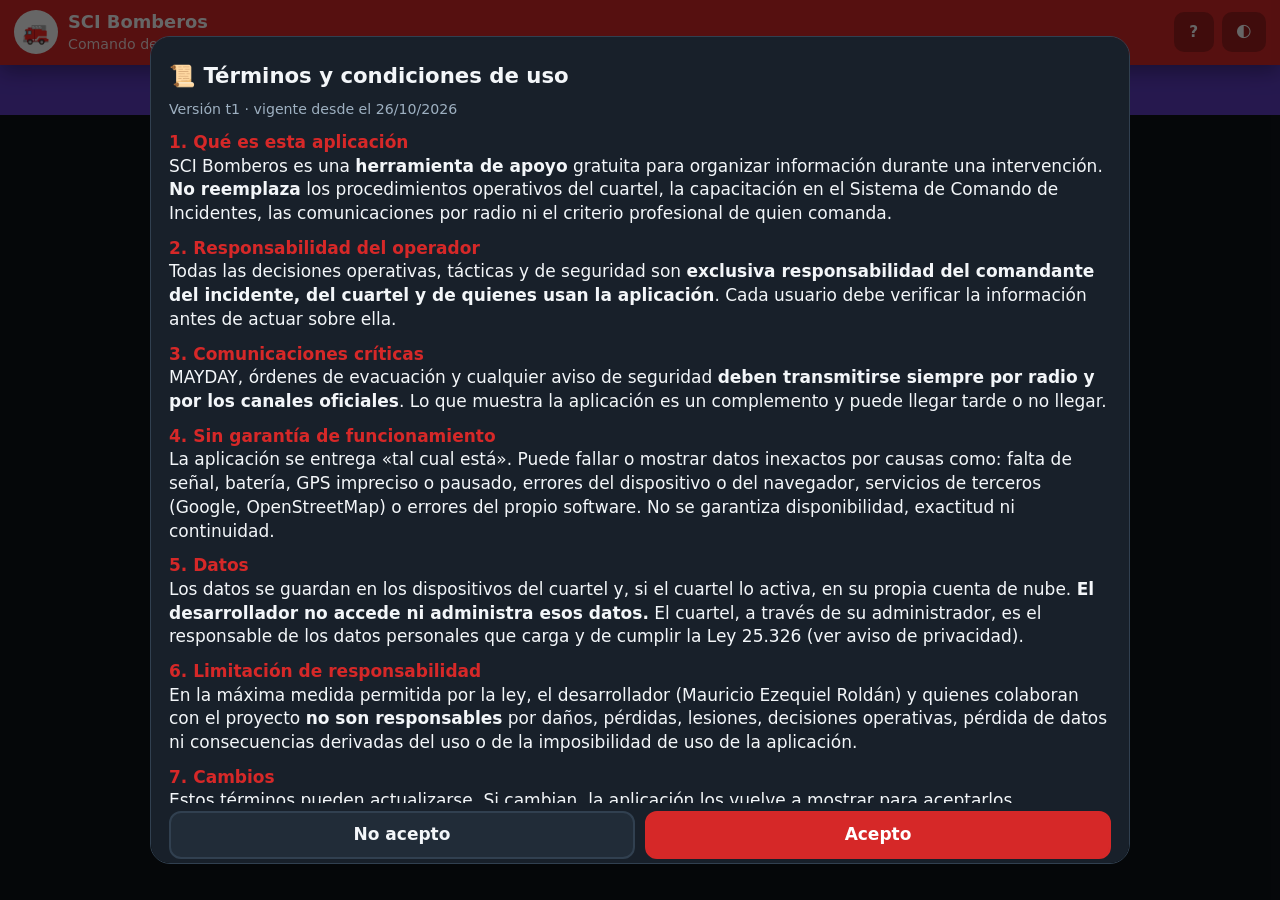
<file: index.html>
<!DOCTYPE html>
<html lang="es-AR" data-theme="dark">
<head>
<meta charset="utf-8">
<title>SCI Bomberos – Comando de Incidentes</title>
<meta name="viewport" content="width=device-width,initial-scale=1,viewport-fit=cover">
<meta name="description" content="Tablero de comando de incidentes para cuarteles de bomberos: operaciones, equipos con QR, croquis y PDF. Funciona sin señal.">
<meta name="theme-color" content="#d62828">
<meta name="apple-mobile-web-app-capable" content="yes">
<meta name="mobile-web-app-capable" content="yes">
<meta name="apple-mobile-web-app-title" content="SCI Bomberos">
<link rel="manifest" href="manifest.webmanifest">
<link rel="icon" href="icons/icon-192.png">
<link rel="apple-touch-icon" href="icons/icon-192.png">
<link rel="stylesheet" href="css/app.css">
</head>
<body>
<div id="app"></div>
<div id="modal" class="hidden" role="dialog" aria-modal="true"></div>
<div id="toast" class="hidden" role="status" aria-live="polite"></div>
<noscript>Esta aplicación necesita JavaScript.</noscript>
<script src="js/pdf.js"></script>
<script src="js/report.js"></script>
<script src="js/geo.js"></script>
<script src="js/qr.js"></script>
<script src="js/map.js"></script>
<script src="js/core.js"></script>
<script src="js/fb.js"></script>
<script src="js/cuartel.js"></script>
<script src="js/op.js"></script>
<script src="js/extras.js"></script>
<script src="js/general.js"></script>
<script src="js/equipos.js"></script>
<script src="js/envio.js"></script>
<script src="js/team.js"></script>
<script src="js/demo.js"></script>
<script src="js/main.js"></script>
<script src="js/beta.js"></script>
<script src="js/croquis-mapa.js"></script>
<script src="js/nube.js"></script>
<script src="js/alarma.js"></script>
<script src="js/tgvivo.js"></script>
<script src="js/fbvivo.js"></script>
</body>
</html>
</file>
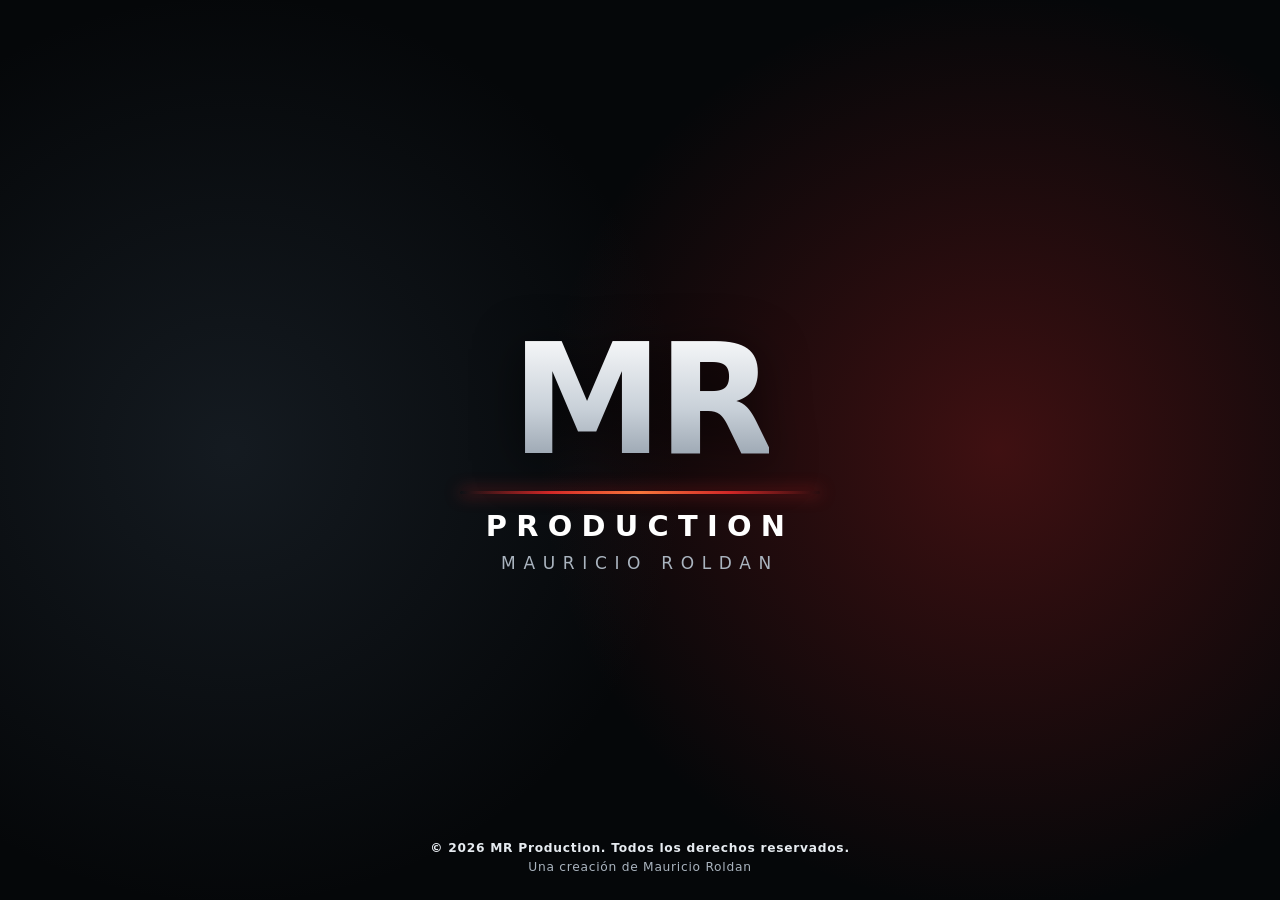
<file: index.html.html>
<!DOCTYPE html>
<html lang="es-AR" data-theme="dark">
<head>
<meta charset="utf-8">
<title>SCI Bomberos – Comando de Incidentes</title>
<meta name="viewport" content="width=device-width,initial-scale=1,viewport-fit=cover">
<meta name="description" content="Tablero de comando de incidentes para cuarteles de bomberos: operaciones, equipos con QR, croquis y PDF. Funciona sin señal.">
<meta name="theme-color" content="#d62828">
<meta name="apple-mobile-web-app-capable" content="yes">
<meta name="mobile-web-app-capable" content="yes">
<meta name="apple-mobile-web-app-title" content="SCI Bomberos">
<link rel="manifest" href="manifest.webmanifest">
<link rel="icon" href="icons/icon-192.png">
<link rel="apple-touch-icon" href="icons/icon-192.png">
<link rel="stylesheet" href="css/app.css">
<style>
/* ===== MR PRODUCTION · pantalla inicial ===== */
#mr-splash{position:fixed;inset:0;z-index:99999;display:flex;align-items:center;justify-content:center;padding:24px;
  background:radial-gradient(circle at 78% 50%,rgba(214,40,40,.28),transparent 42%),radial-gradient(circle at 18% 50%,rgba(90,115,140,.18),transparent 40%),#050709;
  color:#fff;text-align:center;cursor:pointer;transition:opacity .6s ease,visibility .6s ease;font-family:system-ui,-apple-system,"Segoe UI",Roboto,Arial,sans-serif}
#mr-splash.mr-out{opacity:0;visibility:hidden;pointer-events:none}
#mr-splash .mr-box{display:flex;flex-direction:column;align-items:center;animation:mrIn .9s ease-out both}
#mr-splash .mr-mark{font-size:clamp(4.5rem,18vw,9rem);font-weight:900;line-height:1;letter-spacing:-.04em;
  background:linear-gradient(180deg,#ffffff 0%,#c9d1d9 55%,#8a96a3 100%);-webkit-background-clip:text;background-clip:text;color:transparent;
  filter:drop-shadow(0 8px 24px rgba(0,0,0,.6))}
#mr-splash .mr-line{width:min(70vw,360px);height:3px;margin:14px 0 12px;border-radius:3px;
  background:linear-gradient(90deg,transparent,#d62828,#ff7a3d,#d62828,transparent);box-shadow:0 0 16px rgba(214,40,40,.8)}
#mr-splash .mr-name{font-size:clamp(1.1rem,4.5vw,1.7rem);font-weight:800;letter-spacing:.32em;text-transform:uppercase}
#mr-splash .mr-sub{margin-top:6px;font-size:clamp(.8rem,3vw,1rem);letter-spacing:.45em;color:#aab4bf;text-transform:uppercase}
#mr-splash .mr-copy{position:absolute;left:0;right:0;bottom:calc(22px + env(safe-area-inset-bottom));padding:0 16px;font-size:.72rem;line-height:1.6;color:#aab4bf;letter-spacing:.06em}
#mr-splash .mr-copy b{color:#e6ebf0;font-weight:700}
@keyframes mrIn{from{opacity:0;transform:scale(.94)}to{opacity:1;transform:scale(1)}}
@media(prefers-reduced-motion:reduce){#mr-splash,#mr-splash .mr-box{animation:none;transition:none}}
</style>
</head>
<body>
<!-- ===== MR PRODUCTION · pantalla inicial (tocar para saltear) ===== -->
<div id="mr-splash" aria-label="MR Production">
  <div class="mr-box">
    <div class="mr-mark">MR</div>
    <div class="mr-line"></div>
    <div class="mr-name">Production</div>
    <div class="mr-sub">Mauricio Roldan</div>
  </div>
  <div class="mr-copy">
    <b>© 2026 MR Production. Todos los derechos reservados.</b><br>
    Una creación de Mauricio Roldan
  </div>
</div>

<div id="app"></div>
<div id="modal" class="hidden" role="dialog" aria-modal="true"></div>
<div id="toast" class="hidden" role="status" aria-live="polite"></div>
<noscript>Esta aplicación necesita JavaScript.</noscript>
<script src="js/pdf.js"></script>
<script src="js/report.js"></script>
<script src="js/geo.js"></script>
<script src="js/qr.js"></script>
<script src="js/map.js"></script>
<script src="js/core.js"></script>
<script src="js/cuartel.js"></script>
<script src="js/op.js"></script>
<script src="js/extras.js"></script>
<script src="js/general.js"></script>
<script src="js/equipos.js"></script>
<script src="js/envio.js"></script>
<script src="js/team.js"></script>
<script src="js/demo.js"></script>
<script src="js/main.js"></script>
<script src="js/beta.js"></script>
<script src="js/croquis-mapa.js"></script>
<script src="js/nube.js"></script>
<script>
/* MR Production: se muestra 2,6 s y desaparece sola (o al tocarla) */
(function(){
  var s=document.getElementById('mr-splash'); if(!s) return;
  var done=false;
  function hide(){ if(done) return; done=true; s.classList.add('mr-out'); setTimeout(function(){ if(s.parentNode) s.parentNode.removeChild(s); },700); }
  s.addEventListener('click',hide);
  setTimeout(hide,2600);
})();
</script>
</body>
</html>
</file>
<file: css/app.css>
:root{--bg:#0e1318;--panel:#18202a;--panel2:#212c38;--text:#f3f6f9;--muted:#9eb0c1;--line:#314050;--accent:#d62828;--accent-ink:#fff;--ok:#2fd27a;--warn:#ffb020;--bad:#ff4d4f;--info:#4aa8ff;--radius:14px;--shadow:0 6px 20px rgba(0,0,0,.35)}
html[data-theme="light"]{--bg:#eef1f5;--panel:#fff;--panel2:#f3f5f8;--text:#111a24;--muted:#56677a;--line:#ccd4dd;--ok:#168a4a;--warn:#b86e00;--bad:#d11a1f;--info:#0b63c4;--shadow:0 4px 14px rgba(20,30,50,.12)}
*{box-sizing:border-box;-webkit-tap-highlight-color:transparent}
html,body{margin:0;background:var(--bg);color:var(--text);font:17px/1.4 system-ui,-apple-system,"Segoe UI",Roboto,Arial,sans-serif}
body{min-height:100vh;padding-bottom:env(safe-area-inset-bottom)}
body.modal-open{overflow:hidden}
h1,h2,h3,h4{margin:0 0 .4em;line-height:1.2}h2{font-size:1.35rem}h3{font-size:1.1rem}h4{margin-top:.8em}
small,.muted{color:var(--muted)}
a:not(.btn):not(.icon){color:var(--info)}
button,input,select,textarea{font:inherit;color:inherit}button{cursor:pointer}
.hidden{display:none!important}.center{text-align:center}.grow{flex:1;min-width:0}.nowrap{flex-wrap:nowrap!important}.mb{margin-bottom:12px}.big{font-size:1.15rem}.strike{text-decoration:line-through;opacity:.6}
.okc{color:var(--ok)}.wc{color:var(--warn)}.ec{color:var(--bad)}
.mono{font:14px/1.4 ui-monospace,Consolas,monospace}
.btn{display:inline-flex;align-items:center;justify-content:center;gap:.5em;min-height:48px;padding:.55em 1.1em;border-radius:12px;border:2px solid var(--line);background:var(--panel2);color:var(--text);font-weight:700;text-align:center;text-decoration:none;transition:transform .08s,filter .15s}
.btn:hover{filter:brightness(1.08)}.btn:active{transform:scale(.97)}
.btn.primary{background:var(--accent);border-color:var(--accent);color:var(--accent-ink)}.btn.ok{background:var(--ok);border-color:var(--ok);color:#04210f}.btn.bad{background:var(--bad);border-color:var(--bad);color:#fff}.btn.ghost{background:transparent;border-color:transparent}
.btn.sm{min-height:38px;padding:.3em .8em;font-size:.9rem;border-radius:10px}.btn.block{display:flex;width:100%}.btn.big{min-height:60px;font-size:1.05rem}
.btn[disabled]{opacity:.45;pointer-events:none}
.btn.giant{min-height:72px;font-size:1.25rem;border-radius:18px;width:100%}
.pulse{animation:pulse 2.4s infinite}@keyframes pulse{0%,100%{box-shadow:0 0 0 0 color-mix(in srgb,var(--accent) 55%,transparent)}50%{box-shadow:0 0 0 12px transparent}}
.icon{min-width:42px;min-height:42px;border-radius:10px;border:2px solid var(--line);background:var(--panel2);font-size:1.1rem;display:inline-grid;place-items:center;padding:0 6px}
a.icon{text-decoration:none;color:inherit}
:focus-visible{outline:3px solid var(--info);outline-offset:2px}
.top{position:sticky;top:0;z-index:20;display:flex;align-items:center;justify-content:space-between;gap:10px;padding:10px 14px;background:var(--accent);color:var(--accent-ink);box-shadow:var(--shadow)}
.brand{display:flex;align-items:center;gap:10px;min-width:0}.brand>div:last-child{min-width:0}
.logo{width:44px;height:44px;border-radius:50%;background:#fff;color:var(--accent);display:grid;place-items:center;font-weight:900;font-size:1.3rem;overflow:hidden;flex:none}.logo img{width:100%;height:100%;object-fit:cover}
.brand b{display:block;white-space:nowrap;overflow:hidden;text-overflow:ellipsis;font-size:1.05rem}.brand small{color:inherit;opacity:.85;display:block;white-space:nowrap;overflow:hidden;text-overflow:ellipsis}
.who{display:flex;align-items:center;gap:8px;flex:none}.who .btn{background:rgba(0,0,0,.25);border-color:transparent;color:#fff;min-height:40px;min-width:40px}
.tabs{display:flex;gap:6px;overflow-x:auto;padding:8px 12px;background:var(--panel);border-bottom:1px solid var(--line);position:sticky;top:64px;z-index:15;scrollbar-width:thin}
.tab{flex:none;padding:.45em 1em;min-height:44px;border-radius:999px;border:2px solid transparent;background:transparent;font-weight:700;color:var(--muted);position:relative}
.tab.on{background:var(--accent);color:var(--accent-ink)}
.badge{display:inline-block;min-width:20px;padding:0 6px;border-radius:999px;background:var(--bad);color:#fff;font-style:normal;font-size:.75rem;line-height:20px;text-align:center}
main{padding:14px;max-width:1500px;margin:0 auto}main.narrow,.narrow{max-width:820px;margin-left:auto;margin-right:auto}
.card{background:var(--panel);border:1px solid var(--line);border-radius:var(--radius);padding:14px;box-shadow:var(--shadow)}.card.flat{box-shadow:none;background:var(--panel2)}
.grid{display:grid;gap:12px}.g2{grid-template-columns:repeat(auto-fill,minmax(270px,1fr))}.g3{grid-template-columns:repeat(auto-fill,minmax(220px,1fr))}
.row{display:flex;gap:10px;align-items:center;flex-wrap:wrap}.between{justify-content:space-between}.stack>*+*{margin-top:12px}
.pill{display:inline-flex;align-items:center;gap:.4em;padding:.15em .7em;border-radius:999px;font-size:.78rem;font-weight:800;background:var(--panel2);border:1px solid var(--line);white-space:nowrap}
.pill.ok{background:rgba(47,210,122,.18);color:var(--ok);border-color:var(--ok)}.pill.warn{background:rgba(255,176,32,.18);color:var(--warn);border-color:var(--warn)}.pill.bad{background:rgba(255,77,79,.2);color:var(--bad);border-color:var(--bad)}.pill.info{background:rgba(74,168,255,.18);color:var(--info);border-color:var(--info)}
.hero{text-align:center;padding:26px 16px}.hero-ico{font-size:3rem}
.steps{list-style:none;counter-reset:s;padding:0;margin:16px 0 0;display:grid;gap:10px;text-align:left}
.steps li{counter-increment:s;display:grid;grid-template-columns:40px 1fr;gap:2px 10px;align-items:center;background:var(--panel2);border:1px solid var(--line);border-radius:12px;padding:10px}
.steps li::before{content:counter(s);grid-row:span 2;width:36px;height:36px;border-radius:50%;background:var(--accent);color:var(--accent-ink);display:grid;place-items:center;font-weight:900}
.steps li span{color:var(--muted);font-size:.9rem}.steps.sm li{padding:8px}
@media(min-width:760px){.hero .steps{grid-template-columns:repeat(3,1fr)}}
.live{border:3px solid var(--bad);background:linear-gradient(135deg,rgba(255,77,79,.18),transparent)}
.live .dot{width:12px;height:12px;border-radius:50%;background:var(--bad);display:inline-block;animation:blink 1s infinite}@keyframes blink{50%{opacity:.2}}
.list>*{border-bottom:1px solid var(--line);padding:10px 2px}.list>*:last-child{border-bottom:0}
.userbtn{display:flex;flex-direction:column;align-items:flex-start;gap:6px;padding:14px;border-radius:14px;border:2px solid var(--line);background:var(--panel2);text-align:left;width:100%}
.userbtn.sel{border-color:var(--accent);background:color-mix(in srgb,var(--accent) 18%,var(--panel2))}.userbtn small{color:var(--muted);display:block}
.ccard{border-left:8px solid var(--cc)}.ccard b{display:block;font-size:1.1rem}
.todo{display:block;width:100%;text-align:left;background:none;border:0;border-bottom:1px dashed var(--line);padding:10px 2px;font-weight:600}
.swatches{display:flex;gap:8px;flex-wrap:wrap}.sw{width:38px;height:38px;border-radius:50%;border:3px solid transparent;cursor:pointer;padding:0}.sw.on{border-color:var(--text);box-shadow:0 0 0 2px var(--panel) inset}
label{display:block;font-weight:700;font-size:.85rem;color:var(--muted);margin-bottom:4px}.field{margin-bottom:12px}
input[type=text],input[type=password],input[type=tel],input[type=number],input[type=email],input[type=url],input[type=search],input[type=datetime-local],select,textarea{width:100%;min-height:48px;padding:.55em .8em;border-radius:12px;border:2px solid var(--line);background:var(--panel2);color:var(--text)}
textarea{min-height:80px;resize:vertical}
input:focus,select:focus,textarea:focus{outline:3px solid color-mix(in srgb,var(--accent) 55%,transparent);border-color:var(--accent)}
input[type=checkbox]{width:24px;height:24px;accent-color:var(--accent);vertical-align:middle;flex:none}
.check{display:flex;align-items:center;gap:10px;font-size:1rem;color:var(--text);font-weight:600;padding:6px 0}
.frow{display:grid;grid-template-columns:repeat(auto-fit,minmax(190px,1fr));gap:0 12px}
fieldset{border:0;padding:0;margin:0;min-width:0}
details{border:1px dashed var(--line);border-radius:12px;padding:8px 12px;margin:10px 0}summary{cursor:pointer;font-weight:700;min-height:36px;display:flex;align-items:center}
.err{color:var(--bad);font-weight:700;margin:6px 0}
.pinin{font-size:1.6rem!important;text-align:center;letter-spacing:.4em}
.micwrap{display:flex;gap:8px;align-items:flex-start}.micwrap>input,.micwrap>textarea{flex:1}
.mic.rec{background:var(--bad);border-color:var(--bad);animation:blink 1s infinite}
#modal{position:fixed;inset:0;z-index:100;background:rgba(0,0,0,.6);display:flex;align-items:flex-end;justify-content:center;animation:fade .15s}
#modal .box{background:var(--panel);width:100%;max-width:720px;max-height:92vh;overflow:auto;border-radius:20px 20px 0 0;padding:16px 18px 18px;border:1px solid var(--line);animation:up .18s ease-out}
#modal .box.wide{max-width:980px}
@keyframes fade{from{opacity:0}}@keyframes up{from{transform:translateY(24px);opacity:.4}}
@media(min-width:760px){#modal{align-items:center;padding:20px}#modal .box{border-radius:20px}}
.mhead{display:flex;justify-content:space-between;align-items:flex-start;gap:10px;position:sticky;top:-16px;background:var(--panel);padding:4px 0 8px;z-index:2}.mhead h3{font-size:1.25rem;margin:6px 0 0}
.mactions{display:flex;gap:10px;margin-top:14px;flex-wrap:wrap;position:sticky;bottom:-18px;background:var(--panel);padding:8px 0 4px}.mactions .btn{flex:1;min-width:120px}
#toast{position:fixed;left:50%;bottom:22px;transform:translateX(-50%);z-index:200;background:#111;color:#fff;padding:12px 18px;border-radius:12px;box-shadow:var(--shadow);max-width:92vw;font-weight:600;animation:up .2s}#toast.bad{background:var(--bad)}
.help h4{margin:14px 0 4px;color:var(--accent)}.help p{margin:0}
/* Operación */
.opsticky{position:sticky;top:0;z-index:30;box-shadow:var(--shadow)}
.optop{background:var(--panel);border-bottom:3px solid var(--accent);padding:8px 12px;display:flex;gap:8px;align-items:center;flex-wrap:wrap}
.optop .title{flex:1;min-width:140px}.optop .title b{display:block;font-size:1.05rem}
.clock{font:800 1.6rem/1 ui-monospace,Consolas,monospace;padding:5px 10px;border-radius:12px;background:var(--panel2);border:2px solid var(--line)}
.clock small{display:block;font:700 .6rem system-ui;letter-spacing:.08em;text-transform:uppercase}
.mayday{background:#b00020;border-color:#ff6b7a;color:#fff;min-height:46px;padding:.3em .9em;letter-spacing:.05em}
.maydaybar,.evacbar{color:#fff;padding:10px 14px;display:flex;gap:12px;align-items:center;flex-wrap:wrap;font-weight:700}
.maydaybar{background:#b00020;animation:flash 1s infinite}.evacbar{background:#c92a2a;animation:flash 1.4s infinite}
@keyframes flash{50%{background:#ff1f3d}}
.opsticky .tabs{position:static;padding:6px 12px}
.closed-banner{background:var(--panel2);border:2px solid var(--line);padding:12px;border-radius:12px;margin-bottom:12px;font-weight:600}.closed-banner.info{border-color:var(--info)}
.strip{display:flex;gap:10px;flex-wrap:wrap;margin-bottom:12px}
.stat{flex:1;min-width:100px;padding:10px 12px;border-radius:12px;background:var(--panel);border:1px solid var(--line);text-align:center}
.stat b{display:block;font-size:1.6rem;line-height:1.1}.stat b.txt{font-size:1rem;line-height:1.3;overflow-wrap:break-word;hyphens:auto}.stat.warnb{border-color:var(--warn)}
.stat small{font-size:.7rem;text-transform:uppercase;letter-spacing:.05em;font-weight:700}
.board{display:grid;grid-auto-flow:column;grid-auto-columns:minmax(290px,1fr);gap:12px;overflow-x:auto;padding-bottom:12px;align-items:start;scroll-snap-type:x proximity}
.sector{scroll-snap-align:start;background:var(--panel);border:1px solid var(--line);border-top:6px solid var(--sc,var(--accent));border-radius:var(--radius);padding:10px;min-height:160px}
.sector.wait{--sc:#6c7a89;border-style:dashed}
.sh{display:flex;justify-content:space-between;gap:8px;align-items:flex-start;margin-bottom:6px}.sh h3{margin:0;font-size:1.15rem}
.tag{font-size:.68rem;font-weight:800;letter-spacing:.07em;text-transform:uppercase;color:var(--muted)}
.par,.era{display:flex;align-items:center;justify-content:space-between;gap:8px;padding:8px 10px;border-radius:12px;margin:6px 0;border:2px solid var(--ok);background:rgba(47,210,122,.14)}
.par[data-state=warn],.era[data-state=warn]{border-color:var(--warn);background:rgba(255,176,32,.18)}
.par[data-state=bad],.era[data-state=bad]{border-color:var(--bad);background:rgba(255,77,79,.25);animation:blink2 1.2s infinite}@keyframes blink2{50%{background:rgba(255,77,79,.5)}}
.par b,.era b{font:800 1.2rem ui-monospace,Consolas,monospace}.par small{display:block;font-size:.65rem;font-weight:800;letter-spacing:.08em}
.task{font-size:.92rem;color:var(--muted);margin:2px 0 8px}
.res{display:flex;align-items:center;gap:10px;padding:8px 10px;margin-top:8px;border-radius:12px;background:var(--panel2);border:2px solid var(--line);border-left:8px solid var(--rc,#6c7a89);cursor:pointer;min-height:58px}
.res:active{transform:scale(.99)}.res .ri{font-size:1.5rem;width:46px;text-align:center;flex:none}.res .rn{flex:1;min-width:0}
.res .rn b{display:block;white-space:nowrap;overflow:hidden;text-overflow:ellipsis}.res .rn small{display:block;white-space:nowrap;overflow:hidden;text-overflow:ellipsis}
.res .rr{text-align:right;display:flex;flex-direction:column;align-items:flex-end;gap:2px}
.res .wt{font:800 .95rem ui-monospace,Consolas,monospace}.res .wt.warn{color:var(--warn)}
.res.e-alertado{--rc:#9b8cff}.res.e-camino{--rc:var(--info)}.res.e-escena{--rc:var(--ok)}.res.e-rehab{--rc:var(--warn)}.res.e-retirado{--rc:#555;opacity:.6}
.res.hito{cursor:pointer}.res.hito .rn b{white-space:normal}.res.hito.done{--rc:var(--ok)}.res.hito.done .rn b{opacity:.7}
.chip{font-size:.72rem;font-weight:800;padding:.15em .6em;border-radius:999px;background:var(--panel);border:1px solid var(--line);white-space:nowrap}
.empty{padding:14px;text-align:center;color:var(--muted);font-size:.92rem;border:2px dashed var(--line);border-radius:12px;margin-top:8px}
.logrow{display:grid;grid-template-columns:78px 1fr;gap:10px;padding:9px 4px;border-bottom:1px solid var(--line)}
.logrow time{font:700 .85rem ui-monospace,Consolas,monospace;color:var(--muted)}.logrow.mayday{background:rgba(255,77,79,.2);font-weight:800}.logrow.eqlog{border-left:4px solid var(--info);padding-left:8px}
.logrow .by{display:block;color:var(--muted);font-size:.75rem}
.seg{gap:4px}
.counter{display:flex;align-items:center;justify-content:space-between;gap:10px}.counter b{font-size:1.6rem;min-width:40px;text-align:center}.counter .cl{font-size:1rem;min-width:0}
.qbtns{display:flex;gap:8px;flex-wrap:wrap;margin:10px 0}
.tscroll{overflow-x:auto}table.t{width:100%;border-collapse:collapse;font-size:.92rem}table.t th{text-align:left;color:var(--muted);font-size:.75rem;text-transform:uppercase;padding:6px}table.t td{padding:8px 6px;border-top:1px solid var(--line);vertical-align:top}
.sep{height:1px;background:var(--line);margin:14px 0}
.rad{cursor:pointer;min-height:48px}.rad.sm{min-height:42px;font-size:.88rem;padding:.3em .8em}
.rad input{position:absolute;opacity:0;pointer-events:none;width:1px;height:1px}
.rad:has(input:checked){background:var(--accent);color:var(--accent-ink);border-color:var(--accent)}.rad:has(input:focus-visible){outline:3px solid var(--info)}
.tipos{grid-template-columns:repeat(auto-fill,minmax(170px,1fr));gap:8px;margin-bottom:10px}.tipo{font-size:.9rem;justify-content:flex-start;text-align:left}
.tri-rojo:has(input:checked){background:#d11a1f;border-color:#d11a1f;color:#fff}.tri-amarillo:has(input:checked){background:#f2c200;border-color:#f2c200;color:#111}.tri-verde:has(input:checked){background:#2b8a3e;border-color:#2b8a3e;color:#fff}.tri-negro:has(input:checked){background:#111;border-color:#555;color:#fff}
ul.chk{padding-left:0;list-style:none}ul.chk li{padding:4px 0}
/* Guía de primeros pasos */
.guia{margin-bottom:12px;border:2px solid var(--accent)}
.gsteps{display:flex;gap:8px;flex-wrap:wrap;margin-top:8px}.gstep{border-radius:999px;border:2px dashed var(--accent);background:transparent;padding:.4em .9em;min-height:42px;font-weight:700}
.gstep.ok{border-style:solid;border-color:var(--ok);color:var(--ok);opacity:.8}
.bar{height:12px;background:var(--panel2);border-radius:999px;overflow:hidden;border:1px solid var(--line);margin:6px 0}.bar i{display:block;height:100%;background:var(--ok);transition:width .4s}
/* Acción rápida y barra inferior */
.fab{position:fixed;right:18px;bottom:calc(18px + env(safe-area-inset-bottom));z-index:40;width:64px;height:64px;border-radius:50%;border:0;background:var(--accent);color:var(--accent-ink);font-size:2rem;font-weight:900;box-shadow:0 8px 24px rgba(0,0,0,.5)}
.fab:active{transform:scale(.94)}
.qgrid{display:grid;grid-template-columns:repeat(auto-fill,minmax(140px,1fr));gap:10px}
.qitem{display:flex;flex-direction:column;align-items:center;justify-content:center;gap:6px;min-height:92px;border-radius:16px;border:2px solid var(--line);background:var(--panel2);font-weight:700;text-align:center;padding:10px}
.qitem span{font-size:1.8rem}.qitem.danger{border-color:var(--bad);color:var(--bad)}.qitem:active{transform:scale(.97)}
.bnav{display:none}
/* Selección con foto */
.pickgrid{display:grid;grid-template-columns:repeat(auto-fill,minmax(210px,1fr));gap:8px}
.pick{display:flex;align-items:center;gap:10px;padding:8px;border:2px solid var(--line);border-radius:12px;background:var(--panel2);cursor:pointer;color:var(--text);margin:0}
.pick:has(input:checked){border-color:var(--accent);background:color-mix(in srgb,var(--accent) 16%,var(--panel2))}.pick.dim{opacity:.6}
.pick img,.pick .uph{width:48px;height:48px;border-radius:10px;object-fit:cover;flex:none}.pick span{min-width:0}.pick b{display:block;font-size:.95rem}.pick small{display:block;font-weight:500}
/* Unidades y fotos */
.rth{width:46px;height:46px;border-radius:10px;object-fit:cover;flex:none;background:#fff}
.uph{width:54px;height:54px;border-radius:12px;object-fit:cover;flex:none;background:var(--panel2)}.uph.ph{display:grid;place-items:center;font-size:1.5rem;border:1px solid var(--line)}
.ugal{display:flex;gap:10px;overflow-x:auto;padding:2px 0 12px;margin-bottom:6px}
.ugrid{display:grid;grid-template-columns:repeat(auto-fill,minmax(200px,1fr));gap:12px}
.ucard{flex:none;width:190px;background:var(--panel);border:1px solid var(--line);border-bottom:6px solid var(--rc,#6c7a89);border-radius:12px;overflow:hidden;cursor:pointer}
.ugrid .ucard{width:auto}.ucard.st{--rc:var(--accent)}
.ucard img,.ucard .uph2{width:100%;height:112px;object-fit:cover;display:block;background:var(--panel2)}.ucard .uph2{display:grid;place-items:center;font-size:2.4rem}
.ucard .un{padding:8px 10px;display:flex;flex-direction:column;gap:3px;align-items:flex-start}
.ucard .un b,.ucard .un small{max-width:100%;overflow:hidden;text-overflow:ellipsis;white-space:nowrap}.ucard .un small{color:var(--muted)}
.ucard.e-alertado{--rc:#9b8cff}.ucard.e-camino{--rc:var(--info)}.ucard.e-escena{--rc:var(--ok)}.ucard.e-rehab{--rc:var(--warn)}
.gimg{width:100%;border-radius:10px;background:#fff;display:block}
.fgrid{display:grid;grid-template-columns:repeat(3,1fr);gap:6px}.fth{padding:0;border:0;background:none;text-align:left}.fth img{width:100%;aspect-ratio:1;object-fit:cover;border-radius:8px}.fth small{display:block;font-size:.7rem}
.windbox{display:inline-flex;align-items:center;gap:10px;margin-bottom:6px}.windbox small{display:block}.warr{color:var(--bad);flex:none}
/* Vista general */
.gen-actions{margin-bottom:10px}.gen-alerts{display:flex;gap:8px;flex-wrap:wrap;align-items:center;margin-bottom:12px;padding:10px 14px}.gen-alerts>span{flex:1;min-width:0}.gen-alerts .pill{white-space:normal;max-width:100%}
.gen-grid{display:grid;gap:12px;grid-template-columns:minmax(0,1fr)}
@media(min-width:1000px){.gen-grid{grid-template-columns:minmax(0,2fr) minmax(300px,1fr);align-items:start}}
.gen-sectors{display:grid;gap:12px;grid-template-columns:repeat(auto-fill,minmax(280px,1fr));align-items:start}.gen-side>*+*{margin-top:12px}.gen-side h3{font-size:1rem}
.kv{display:flex;justify-content:space-between;gap:10px;padding:5px 0;border-bottom:1px dashed var(--line);font-size:.92rem}.kv span{color:var(--muted)}.kv b{text-align:right}
.li{display:flex;gap:8px;padding:5px 0;border-bottom:1px dashed var(--line);font-size:.92rem;align-items:flex-start}.li span{flex:none}.li b{font-weight:600;min-width:0;overflow-wrap:anywhere}
.glog{display:grid;grid-template-columns:52px 1fr;gap:8px;padding:5px 0;border-bottom:1px solid var(--line);font-size:.88rem}.glog time{font:700 .8rem ui-monospace,Consolas,monospace;color:var(--muted)}.glog.mayday{color:var(--bad);font-weight:800}.glog.eqlog span{color:var(--info)}
.coordfb{margin:6px 0;font-size:.9rem;font-weight:600}.mapframe{width:100%;height:250px;border:2px solid var(--line);border-radius:12px;background:var(--panel2)}
/* Mapa */
.mapbox{height:300px;border-radius:12px;overflow:hidden;border:2px solid var(--line);margin:8px 0}.mapbox.big{height:440px}
.mapw{position:relative;width:100%;height:100%;overflow:hidden;background-color:#e9eef2;background-image:linear-gradient(#d8dfe5 1px,transparent 1px),linear-gradient(90deg,#d8dfe5 1px,transparent 1px);background-size:40px 40px;touch-action:none;cursor:grab}
.map-tiles img{position:absolute;width:256px;height:256px;user-select:none;pointer-events:none}
.map-svg{position:absolute;inset:0;width:100%;height:100%;pointer-events:none;overflow:visible}
.map-ctl{position:absolute;right:8px;top:8px;display:flex;flex-direction:column;gap:6px;z-index:2}.map-ctl button{width:40px;height:40px;border-radius:10px;border:0;background:rgba(255,255,255,.95);color:#111;font-size:1.3rem;font-weight:800;box-shadow:0 2px 8px rgba(0,0,0,.3)}
.map-attr{position:absolute;right:4px;bottom:2px;font-size:10px;background:rgba(255,255,255,.8);color:#333;padding:1px 4px;border-radius:4px}
.map-empty{position:absolute;left:50%;top:50%;transform:translate(-50%,-50%);background:rgba(17,24,32,.85);color:#fff;padding:10px 14px;border-radius:10px;max-width:80%;text-align:center;font-size:.9rem}
/* Equipos */
.eqgrid{display:grid;grid-template-columns:repeat(auto-fill,minmax(300px,1fr));gap:12px;margin-bottom:12px}
.eqcard{background:var(--panel);border:1px solid var(--line);border-top:8px solid var(--ec);border-radius:var(--radius);padding:12px;box-shadow:var(--shadow)}
.eqchip{display:inline-flex;align-items:center;gap:6px;padding:.2em .7em;border-radius:999px;border:2px solid var(--ec);font-weight:700;font-size:.85rem;background:color-mix(in srgb,var(--ec) 16%,transparent)}
.eqrow{display:flex;gap:8px;flex-wrap:wrap}
.lastrep{margin-top:6px;padding:6px 8px;background:var(--panel2);border-radius:8px;font-size:.92rem}
.feed{display:grid;grid-template-columns:52px 1fr;gap:8px;padding:7px 0 7px 8px;border-bottom:1px solid var(--line);border-left:4px solid var(--ec)}.feed time{font:700 .8rem ui-monospace,Consolas,monospace;color:var(--muted)}
.qrwrap{display:grid;gap:16px;grid-template-columns:minmax(0,1fr)}@media(min-width:700px){.qrwrap{grid-template-columns:320px 1fr;align-items:start}}
.qrbox{background:#fff;color:#111;border-radius:16px;padding:14px;text-align:center;border:6px solid var(--ec)}.qrbox svg{width:100%;height:auto;display:block}.qrbox b{display:block;font-size:1.3rem;margin-top:6px}.qrbox small{color:#555}
#printarea{display:none}
body.printing>*:not(#printarea){display:none!important}body.printing #printarea{display:block}
.pqr{text-align:center;font-family:Arial,sans-serif;color:#000;padding:20px}.pqr svg{width:70%;max-width:420px;height:auto}.pqr h1{font-size:32px}
@media print{.top,.tabs,.optop,#toast,#modal,.fab,.bnav{display:none!important}}
/* Croquis */
.croCanvas{width:100%;height:auto;background:#fff;border:2px solid var(--line);border-radius:12px;touch-action:none;cursor:crosshair;display:block}
.croTools>.row,.croTools>form{margin-bottom:8px}.croTools .sw{width:34px;height:34px}
.filebtn{position:relative;overflow:hidden;cursor:pointer}.filebtn input{position:absolute;inset:0;opacity:0;cursor:pointer;font-size:0}
.mk i,.legend i{display:inline-block;width:14px;height:14px;border-radius:50%;flex:none}
.legend{display:flex;flex-wrap:wrap;gap:6px 14px;margin:8px 0;font-size:.8rem;color:var(--muted)}.legend span{display:inline-flex;align-items:center;gap:5px}.legend b{color:var(--text)}
.mkrow{flex-wrap:nowrap;overflow-x:auto;padding-bottom:4px}.mkrow .mk{flex:none}
.cro-main{min-width:0}
@media(min-width:1000px){.cro-layout{display:grid;grid-template-columns:280px minmax(0,1fr);gap:14px;align-items:start}.croTools{position:sticky;top:150px;max-height:calc(100vh - 170px);overflow-y:auto;padding-right:4px}.mkrow{flex-wrap:wrap;overflow:visible}}
/* Modo equipo */
.tmain{padding-bottom:30px}
.tstatus{padding:12px 14px;border-radius:12px;font-weight:800;border:2px solid var(--line);background:var(--panel)}.tstatus.ok{border-color:var(--ok);color:var(--ok)}.tstatus.warn{border-color:var(--warn);color:var(--warn)}.tstatus.bad{border-color:var(--bad);color:var(--bad)}.tstatus.info{border-color:var(--info);color:var(--info)}
.tmsgs{display:grid;gap:6px;margin-top:8px}.tmsg{padding:8px 10px;border-radius:10px;background:var(--panel2);border-left:6px solid var(--info);font-weight:600}.tmsg.urg{border-left-color:var(--bad)}.tmsg.new{animation:blink2 1.5s 3}.tmsg time{font:700 .8rem ui-monospace,Consolas,monospace;color:var(--muted)}
.tstats .stat{min-width:90px}.tstats .stat b{font-size:1.2rem}
.evacfull{position:fixed;inset:0;z-index:300;background:#c92a2a;color:#fff;display:flex;flex-direction:column;align-items:center;justify-content:center;text-align:center;padding:24px;animation:flash 1s infinite}
.evacfull h1{font-size:3.2rem;margin:0}.evacfull p{font-size:1.4rem;font-weight:700;max-width:600px}.evacfull .ev-ico{font-size:5rem}.evacfull .btn{max-width:520px}
/* Celular y tablet vertical */
@media(max-width:760px){
  .hs{display:none}
  .optabs{display:none!important}
  .bnav{display:flex;position:fixed;left:0;right:0;bottom:0;z-index:45;background:var(--panel);border-top:1px solid var(--line);padding:4px 4px calc(4px + env(safe-area-inset-bottom));box-shadow:0 -4px 16px rgba(0,0,0,.25)}
  .bnav button{flex:1;min-width:0;border:0;background:none;color:var(--muted);font-weight:700;font-size:.72rem;display:flex;flex-direction:column;align-items:center;gap:2px;padding:6px 2px;border-radius:12px;min-height:56px}
  .bnav button span{font-size:1.35rem}.bnav button.on{color:var(--accent);background:color-mix(in srgb,var(--accent) 14%,transparent)}
  body.in-op{padding-bottom:86px}body.in-op #toast{bottom:150px}
  .fab{bottom:calc(80px + env(safe-area-inset-bottom));right:14px;width:58px;height:58px}
  .optop{padding:6px 10px;gap:6px}.optop .title{flex-basis:100%;order:-1}.optop .title b{white-space:nowrap;overflow:hidden;text-overflow:ellipsis;font-size:.98rem}.optop .title small{display:none}
  .optop .clock{font-size:1.2rem;padding:4px 9px}.optop .clock small{display:none}.optop .pill{font-size:.7rem}
  .board{grid-auto-columns:88%}
  .gen-alerts{flex-direction:column;align-items:flex-start}.gen-alerts>span{width:100%}
  .gen-actions .btn{min-height:40px;font-size:.88rem;padding:.3em .75em}
  .strip .stat{min-width:30%;padding:8px}.strip .stat b{font-size:1.35rem}
  main{padding:10px}.mapbox.big{height:340px}
  .who span{display:none}
}
</file>
